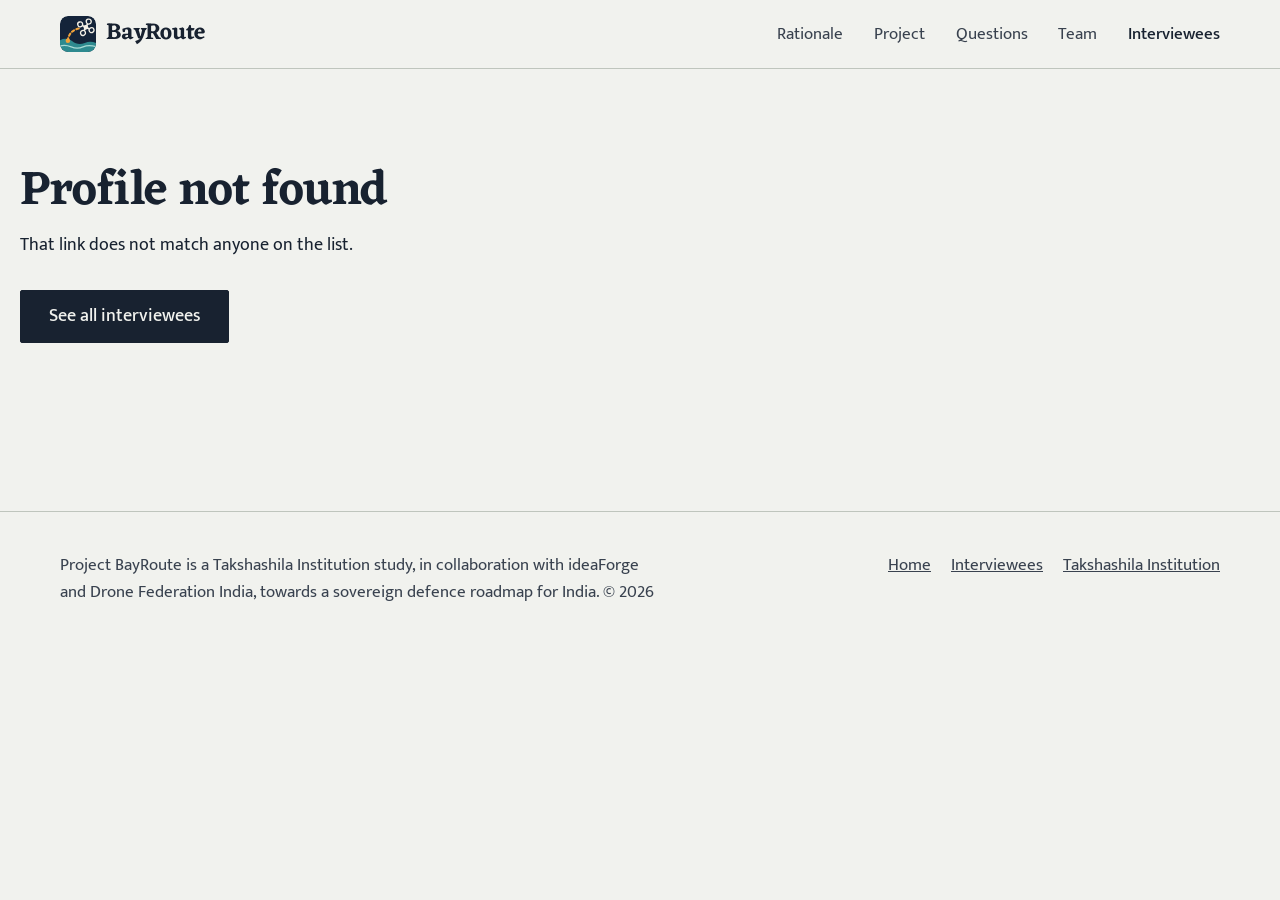
<file: person.html>
<!doctype html>
<html lang="en-IN">
<head>
  <meta charset="utf-8">
  <meta name="viewport" content="width=device-width, initial-scale=1">
  <title>Profile | BayRoute</title>
  <!-- Keeps the draft site out of search engines. Delete this line when you are ready to go public. -->
  <meta name="robots" content="noindex, nofollow">
  <link rel="icon" href="assets/img/favicon.svg" type="image/svg+xml">
  <link rel="preconnect" href="https://fonts.googleapis.com">
  <link rel="preconnect" href="https://fonts.gstatic.com" crossorigin>
  <link href="https://fonts.googleapis.com/css2?family=Eczar:wght@400;500;600;700&family=Mukta:wght@300;400;500;600&display=swap" rel="stylesheet">
  <link rel="stylesheet" href="assets/css/style.css">
</head>
<body data-page="person">
  <a class="skip" href="#main">Skip to content</a>

  <header class="site-header">
    <div class="wrap">
      <a class="brand" href="index.html" aria-label="BayRoute home">
        <img src="assets/img/logo.svg" alt="" width="36" height="36">
        BayRoute
      </a>
      <button class="menu-btn" type="button" aria-expanded="false" aria-controls="nav">Menu</button>
      <nav class="nav" id="nav" aria-label="Main">
        <a href="index.html#rationale">Rationale</a>
        <a href="index.html#project">Project</a>
        <a href="index.html#questions">Questions</a>
        <a href="index.html#team">Team</a>
        <a class="nav-cta" href="interviewees.html">Interviewees</a>
      </nav>
    </div>
  </header>

  <main id="main">
    <div id="profile-root"></div>
  </main>

  <footer class="site-footer site-footer--ruled">
    <div class="wrap">
      <p>Project BayRoute is a Takshashila Institution study, in collaboration with ideaForge and Drone Federation India, towards a sovereign defence roadmap for India. © 2026</p>
      <nav aria-label="Footer">
        <a href="index.html">Home</a>
        <a href="interviewees.html">Interviewees</a>
        <a href="https://takshashila.org.in" target="_blank" rel="noopener">Takshashila Institution</a>
      </nav>
    </div>
  </footer>

  <script src="assets/js/data.js"></script>
  <script src="assets/js/app.js"></script>
</body>
</html>
</file>
<file: assets/css/style.css>
/* =========================================================
   Project BayRoute — stylesheet
   Type: Eczar (display) + Mukta (text), both Indian-designed.
   ========================================================= */

:root {
  --paper:   #F1F2EE;
  --paper-2: #E5E7E1;
  --ink:     #182230;
  --ink-2:   #39424F;
  --rule:    #BFC5BD;
  --brass:   #6E521F;
  --night:   #141D28;
  --night-2: #1E2A38;
  --on-night:#F6F7F3;
  --on-night-2:#D3D9E0;

  /* community colours: used on portrait tiles and labels */
  --c-joint:     #5A2E33;
  --c-army:      #4A5236;
  --c-navy:      #1E3550;
  --c-airforce:  #46617F;
  --c-nscs:      #3B3F46;
  --c-strategic: #5C4A33;
  --c-diplomacy: #2F4A47;
  --c-politics:  #4B3B57;

  --display: "Eczar", Georgia, "Times New Roman", serif;
  --text: "Mukta", "Segoe UI", system-ui, sans-serif;

  --wrap: 1240px;
  --gutter: clamp(16px, 4vw, 40px);
  color-scheme: light;
}

*, *::before, *::after { box-sizing: border-box; }
html { -webkit-text-size-adjust: 100%; scroll-behavior: smooth; }
[id] { scroll-margin-top: 84px; } /* clear the sticky header on in-page links */
body {
  margin: 0;
  background: var(--paper);
  color: var(--ink);
  font-family: var(--text);
  font-weight: 400;
  font-size: 1.125rem;
  line-height: 1.6;
  -webkit-font-smoothing: antialiased;
  text-rendering: optimizeLegibility;
}
img { max-width: 100%; display: block; }
a { color: inherit; }
h1, h2, h3, h4 { font-family: var(--display); font-weight: 600; line-height: 1.12; margin: 0; letter-spacing: -0.01em; }
p { margin: 0 0 1em; }

:focus-visible { outline: 2px solid var(--brass); outline-offset: 3px; }

.wrap { max-width: var(--wrap); margin: 0 auto; padding: 0 var(--gutter); }
.visually-hidden { position: absolute !important; width: 1px; height: 1px; overflow: hidden; clip: rect(0 0 0 0); white-space: nowrap; }
.skip { position: absolute; left: -999px; top: 8px; background: var(--ink); color: var(--paper); padding: 8px 14px; z-index: 50; }
.skip:focus { left: 8px; }

/* ---------- Header ---------- */
.site-header { border-bottom: 1px solid var(--rule); background: var(--paper); position: sticky; top: 0; z-index: 20; }
.site-header .wrap { display: flex; align-items: center; justify-content: space-between; min-height: 68px; gap: 24px; }
.brand { display: inline-flex; align-items: center; gap: 10px; text-decoration: none; font-family: var(--display); font-weight: 600; font-size: 1.45rem; letter-spacing: -0.01em; }
.brand img { width: 36px; height: 36px; flex: none; border-radius: 8px; }
.nav { display: flex; gap: clamp(14px, 2.4vw, 32px); align-items: center; }
.nav a { text-decoration: none; color: var(--ink-2); font-size: 1.08rem; padding: 6px 0; border-bottom: 1px solid transparent; transition: color .2s, border-color .2s; }
.nav a:hover, .nav a[aria-current="page"] { color: var(--ink); border-bottom-color: var(--ink); }
.nav .nav-cta { color: var(--ink); font-weight: 500; }
.menu-btn { display: none; background: none; border: 1px solid var(--rule); color: var(--ink); font: inherit; padding: 6px 12px; border-radius: 2px; cursor: pointer; }

@media (max-width: 760px) {
  .menu-btn { display: inline-block; }
  .nav { display: none; position: absolute; left: 0; right: 0; top: 100%; background: var(--paper); border-bottom: 1px solid var(--rule); flex-direction: column; align-items: stretch; gap: 0; padding: 8px var(--gutter) 16px; }
  .nav.open { display: flex; }
  .nav a { padding: 12px 0; border-bottom: 1px solid var(--rule); }
  .nav a:last-child { border-bottom: 0; }
}

/* ---------- Hero ---------- */
.hero { padding: clamp(48px, 9vw, 112px) 0 clamp(32px, 5vw, 56px); }
.wordmark {
  font-size: clamp(4.2rem, 15vw, 11.5rem);
  font-weight: 600;
  line-height: .86;
  letter-spacing: -0.035em;
  margin: 0 0 clamp(20px, 3vw, 36px);
}
.hero-grid { display: grid; grid-template-columns: minmax(0, 1.25fr) minmax(0, 1fr); gap: clamp(24px, 5vw, 80px); align-items: end; }
.hero-lede { font-family: var(--display); font-weight: 400; font-size: clamp(1.6rem, 2.8vw, 2.25rem); line-height: 1.25; margin: 0; max-width: 24ch; }
.hero-meta { color: var(--ink-2); font-size: 1.15rem; max-width: 40ch; margin: 0; }
.hero-meta strong { color: var(--ink); font-weight: 500; }
@media (max-width: 760px) { .hero-grid { grid-template-columns: 1fr; } }

/* ---------- Home: photo-montage backdrop ----------
   Three photos sit fixed behind the page; the middle one is feathered into
   its neighbours, and one shared tone keeps night and day shots together.
   Sections scroll over it on translucent paper. */
.page-bg { position: fixed; inset: 0; z-index: -1; background: var(--night); overflow: hidden; }
.page-bg span {
  position: absolute; top: 0; bottom: 0;
  background-size: cover; background-repeat: no-repeat;
  filter: grayscale(.35) contrast(1.05) brightness(.82);
}
.page-bg .bg-1 { left: 0;   width: 40%; background-image: url("../img/bg/powai-night.jpg"); background-position: 30% 60%; }
.page-bg .bg-3 { right: 0;  width: 40%; background-image: url("../img/bg/powai-lake.jpg");  background-position: 55% 45%; }
.page-bg .bg-2 {
  left: 27%; width: 46%; z-index: 1;
  background-image: url("../img/bg/taxila.jpg"); background-position: 50% 55%;
  -webkit-mask-image: linear-gradient(90deg, transparent, #000 28%, #000 72%, transparent);
          mask-image: linear-gradient(90deg, transparent, #000 28%, #000 72%, transparent);
}
.page-bg::after {
  content: ""; position: absolute; inset: 0; z-index: 2;
  background:
    linear-gradient(180deg, rgba(20,29,40,.7) 0%, rgba(20,29,40,.45) 50%, rgba(20,29,40,.75) 100%),
    linear-gradient(90deg, rgba(20,29,40,.45), rgba(20,29,40,.1) 70%);
}
@media (max-width: 760px) {
  .page-bg .bg-1, .page-bg .bg-2, .page-bg .bg-3 { left: 0; right: auto; width: 100%; }
  .page-bg .bg-1 { top: 0;   bottom: auto; height: 40%; }
  .page-bg .bg-2 { top: 28%; bottom: auto; height: 46%;
    -webkit-mask-image: linear-gradient(180deg, transparent, #000 25%, #000 75%, transparent);
            mask-image: linear-gradient(180deg, transparent, #000 25%, #000 75%, transparent); }
  .page-bg .bg-3 { top: auto; bottom: 0; height: 40%; }
}

[data-page="home"] { background: var(--night); }
[data-page="home"] .site-header { background: rgba(241,242,238,.96); -webkit-backdrop-filter: blur(10px); backdrop-filter: blur(10px); border-bottom-color: transparent; }
[data-page="home"] .hero { color: #fff; padding-bottom: clamp(48px, 7vw, 88px); text-shadow: 0 1px 2px rgba(10,14,20,.6), 0 2px 28px rgba(10,14,20,.7); }
[data-page="home"] .hero-meta, [data-page="home"] .hero-meta strong { color: #fff; }
[data-page="home"] .section { background: rgba(241,242,238,.95); -webkit-backdrop-filter: blur(10px) saturate(.7); backdrop-filter: blur(10px) saturate(.7); }
[data-page="home"] #partners + .section { margin-top: clamp(48px, 7vw, 88px); }
[data-page="home"] .band { margin-top: clamp(48px, 7vw, 88px); background: rgba(20,29,40,.94); -webkit-backdrop-filter: blur(14px); backdrop-filter: blur(14px); }
[data-page="home"] .site-footer { background: var(--paper); }
.photo-credits { flex-basis: 100%; order: 3; font-size: .94rem; max-width: none !important; }

/* ---------- The four panels ---------- */
.panels {
  display: flex;
  gap: 6px;
  height: clamp(380px, 64vh, 640px);
  padding: 0 var(--gutter);
  max-width: calc(var(--wrap) + 160px);
  margin: 0 auto;
}
.panel {
  position: relative;
  flex: 1 1 0;
  min-width: 0;
  overflow: hidden;
  text-decoration: none;
  color: var(--on-night);
  background-color: var(--night);
  transition: flex-grow .7s cubic-bezier(.2,.7,.2,1);
}
.panel-media {
  position: absolute; inset: 0;
  background-size: cover, cover;
  background-position: center, center;
  background-repeat: no-repeat;
  filter: saturate(.82);
  transform: scale(1.02);
  transition: transform 1.2s cubic-bezier(.2,.7,.2,1), filter .6s;
}
/* A real photo (if present) sits on top of the drawn placeholder. */
.panel--takshashila .panel-media { background-image: url("../img/panels/takshashila.jpg"), url("../img/panels/takshashila.svg"); }
.panel--ideaforge   .panel-media { background-image: url("../img/panels/ideaforge.jpg"),   url("../img/panels/ideaforge.svg"); }
.panel--dfi         .panel-media { background-image: url("../img/panels/dfi.jpg"),         url("../img/panels/dfi.svg"); }
.panel--bayroute    .panel-media { background-image: url("../img/panels/bayroute.jpg"),    url("../img/panels/bayroute.svg"); }

.panel::after {
  content: ""; position: absolute; inset: 0;
  background: linear-gradient(180deg, rgba(10,14,20,0) 25%, rgba(10,14,20,.55) 55%, rgba(10,14,20,.92) 100%);
  pointer-events: none;
}
.panel-body { position: absolute; left: 0; right: 0; bottom: 0; padding: clamp(18px, 2.2vw, 28px); z-index: 1; }
.panel-kind { display: block; font-size: 1rem; font-weight: 500; letter-spacing: .02em; color: var(--on-night-2); margin-bottom: 4px; }
.panel-name { font-family: var(--display); font-weight: 600; font-size: clamp(1.5rem, 2.2vw, 2rem); line-height: 1.1; display: block; }
.panel-desc {
  display: block; font-size: 1.08rem; line-height: 1.45; color: var(--on-night);
  max-width: 30ch; margin: 10px 0 0;
  opacity: 0; max-height: 0; overflow: hidden;
  transition: opacity .5s .1s, max-height .6s;
}
@media (hover: hover) and (min-width: 761px) {
  .panels:hover .panel { flex-grow: .8; }
  .panels .panel:hover, .panels .panel:focus-visible { flex-grow: 2.1; }
  .panel:hover .panel-media, .panel:focus-visible .panel-media { transform: scale(1.06); filter: saturate(1); }
  .panel:hover .panel-desc, .panel:focus-visible .panel-desc { opacity: 1; max-height: 8em; }
}
@media (hover: none), (max-width: 760px) {
  .panel-desc { opacity: 1; max-height: none; }
}
@media (max-width: 760px) {
  .panels { display: grid; grid-template-columns: 1fr 1fr; height: auto; gap: 6px; }
  .panel { aspect-ratio: 3 / 4; }
  .panel-desc { font-size: 1rem; }
}
@media (max-width: 420px) {
  .panels { grid-template-columns: 1fr; }
  .panel { aspect-ratio: 4 / 3; }
}

/* page-load: the panels rise once, in sequence */
@media (prefers-reduced-motion: no-preference) {
  .panels .panel { animation: rise .9s cubic-bezier(.2,.7,.2,1) both; }
  .panels .panel:nth-child(2) { animation-delay: .08s; }
  .panels .panel:nth-child(3) { animation-delay: .16s; }
  .panels .panel:nth-child(4) { animation-delay: .24s; }
}
@keyframes rise { from { opacity: 0; transform: translateY(18px); } to { opacity: 1; transform: none; } }

/* ---------- Sections ---------- */
.section { padding: clamp(64px, 9vw, 120px) 0; }
.section + .section { border-top: 1px solid var(--rule); }
.split { display: grid; grid-template-columns: minmax(0, 1fr) minmax(0, 1.55fr); gap: clamp(24px, 6vw, 96px); }
.split h2 { font-size: clamp(2.05rem, 3.6vw, 3rem); max-width: 14ch; }
.prose { max-width: 64ch; }
.prose p { font-size: 1.2rem; }
.prose .big { font-family: var(--display); font-size: clamp(1.45rem, 2.2vw, 1.8rem); line-height: 1.35; font-weight: 400; margin-bottom: 1.1em; }
.section-intro { color: var(--ink-2); margin: 0; align-self: end; max-width: 52ch; font-size: 1.2rem; }
.aside-note { margin-top: 2em; padding-top: 1.2em; border-top: 1px solid var(--rule); color: var(--ink-2); }
.prose .aside-note p { font-size: 1.12rem; }
.aside-note h3 { font-size: 1.3rem; color: var(--ink); margin-bottom: .35em; }
@media (max-width: 760px) { .split { grid-template-columns: 1fr; } }

/* approach: a real sequence, so it is numbered */
.steps { list-style: none; margin: 0; padding: 0; counter-reset: step; display: grid; gap: 0; }
.steps li { counter-increment: step; display: grid; grid-template-columns: 3.2rem 1fr; gap: 0 18px; padding: 22px 0; border-top: 1px solid var(--rule); }
.steps li:last-child { border-bottom: 1px solid var(--rule); }
.steps li::before { content: counter(step); font-family: var(--display); font-size: 2.3rem; line-height: 1; color: var(--brass); grid-row: span 2; }
.steps h3 { font-size: 1.5rem; margin-bottom: 4px; }
.steps p { margin: 0; color: var(--ink-2); max-width: 56ch; font-size: 1.15rem; }

/* small label above each home-page section heading */
.eyebrow { font: 600 .95rem/1.2 var(--text); letter-spacing: .12em; text-transform: uppercase; color: var(--brass); margin: 0 0 14px; }

/* hero: the study at a glance */
.hero-facts {
  list-style: none; padding: 0; margin: clamp(28px, 4vw, 48px) 0 0;
  display: grid; grid-template-columns: repeat(3, minmax(0, 1fr)); gap: 0 clamp(20px, 4vw, 56px);
}
.hero-facts li { border-top: 1px solid rgba(255,255,255,.45); padding-top: 14px; }
.fact-value { display: block; font-family: var(--display); font-weight: 600; font-size: clamp(1.6rem, 2.6vw, 2.2rem); line-height: 1.1; }
.fact-label { display: block; margin-top: 4px; font-size: 1.05rem; }
@media (max-width: 760px) {
  .hero-facts { grid-template-columns: 1fr; }
  .hero-facts li { display: flex; align-items: baseline; gap: 12px; padding: 10px 0; }
  .fact-value { flex: none; min-width: 6.2em; font-size: 1.45rem; }
  .fact-label { margin: 0; font-size: 1rem; }
}

/* rationale: cost of dependence vs what sovereignty provides */
.contrast { display: grid; grid-template-columns: repeat(2, minmax(0, 1fr)); gap: clamp(16px, 2.4vw, 28px); margin-top: clamp(32px, 4vw, 52px); }
.contrast-card { background: #fff; border: 1px solid var(--rule); border-top: 5px solid var(--tone); padding: clamp(22px, 3vw, 34px); }
.contrast-card--cost { --tone: #8C3B2B; }
.contrast-card--gain { --tone: #2E6F73; }
.contrast-card h3 { font-size: clamp(1.4rem, 2vw, 1.7rem); margin-bottom: 10px; }
.contrast-card ul { list-style: none; padding: 0; margin: 0; }
.contrast-card li { position: relative; padding: 14px 0 14px 28px; border-top: 1px solid var(--rule); font-size: 1.15rem; line-height: 1.5; }
.contrast-card li::before { content: ""; position: absolute; left: 2px; top: 1.15em; width: 10px; height: 10px; background: var(--tone); }
@media (max-width: 760px) { .contrast { grid-template-columns: 1fr; } }

/* project: the first-principles chain */
.chain {
  list-style: none; padding: 0; margin: clamp(40px, 5vw, 64px) 0 0; position: relative;
  display: grid; grid-template-columns: repeat(5, minmax(0, 1fr)); gap: clamp(12px, 1.6vw, 20px);
}
.chain::before { content: ""; position: absolute; left: 10%; right: 10%; top: 23px; height: 2px; background: var(--brass); }
.chain li { position: relative; display: flex; flex-direction: column; align-items: center; text-align: center; }
.chain-n {
  width: 48px; height: 48px; border-radius: 50%; display: grid; place-items: center; z-index: 1;
  background: var(--night); color: #fff; font: 600 1.3rem/1 var(--display); box-shadow: 0 0 0 6px var(--paper);
}
.chain h3 { font-size: 1.3rem; margin: 16px 0 6px; }
.chain p { margin: 0; color: var(--ink-2); font-size: 1.06rem; line-height: 1.5; }
.chain li:last-child .chain-n { background: var(--brass); }
@media (max-width: 1000px) {
  .chain { grid-template-columns: 1fr; gap: 0; }
  .chain::before { display: none; }
  .chain li:not(:last-child)::before { content: ""; position: absolute; left: 23px; top: 48px; bottom: 0; width: 2px; background: var(--brass); }
  .chain li { display: grid; grid-template-columns: 48px 1fr; gap: 0 18px; align-items: start; text-align: left; padding-bottom: 24px; }
  .chain li:last-child { padding-bottom: 0; }
  .chain-n { grid-row: span 2; }
  .chain h3 { margin: 10px 0 4px; }
}
.project-notes { margin-top: clamp(32px, 4vw, 56px); }
.aside-note--first { margin-top: 0; }

/* key questions */
.kq { list-style: none; padding: 0; margin: clamp(32px, 4vw, 52px) 0 0; counter-reset: kq; }
.kq li {
  counter-increment: kq;
  display: grid; grid-template-columns: 4.5rem minmax(0, 17rem) minmax(0, 1fr); gap: 0 clamp(16px, 3vw, 40px);
  padding: clamp(22px, 3vw, 32px) 0; border-top: 1px solid var(--rule);
}
.kq li:last-child { border-bottom: 1px solid var(--rule); }
.kq li::before { content: counter(kq, decimal-leading-zero); font: 500 clamp(2.2rem, 3.4vw, 3rem)/1 var(--display); color: var(--brass); }
.kq h3 { font-size: clamp(1.4rem, 2vw, 1.65rem); padding-top: 4px; }
.kq p { margin: 0; font-size: 1.2rem; line-height: 1.55; color: var(--ink); max-width: 64ch; }
@media (max-width: 860px) {
  .kq li { grid-template-columns: 3.6rem 1fr; }
  .kq li::before { grid-row: span 2; }
  .kq h3 { margin-bottom: 8px; padding-top: 2px; }
}

/* team: six equal cards, so every name gets the same weight */
.team {
  list-style: none; padding: 0; margin: clamp(32px, 4vw, 48px) 0 0;
  display: grid; grid-template-columns: repeat(3, minmax(0, 1fr)); gap: clamp(14px, 2vw, 24px);
}
.member {
  display: flex; flex-direction: column; align-items: center; justify-content: center; text-align: center;
  min-height: 132px; padding: 24px 18px;
  background: #fff; border: 1px solid var(--rule); border-top: 4px solid var(--org, var(--ink));
}
.member--takshashila { --org: #6B4E1E; }
.member--ideaforge   { --org: #1E3550; }
.member--dfi         { --org: #2E6F73; }
.member-name { font-family: var(--display); font-size: clamp(1.4rem, 2vw, 1.75rem); font-weight: 600; line-height: 1.2; color: var(--ink); }
.member-org { margin-top: 8px; font-size: 1.05rem; color: var(--ink-2); }
@media (max-width: 900px) { .team { grid-template-columns: repeat(2, minmax(0, 1fr)); } }
@media (max-width: 520px) { .team { grid-template-columns: 1fr; } .member { min-height: 0; padding: 20px 16px; } }

/* ---------- Dark invitation band ---------- */
.band { background: var(--night); color: var(--on-night); padding: clamp(64px, 9vw, 120px) 0; }
.band h2 { font-size: clamp(2.4rem, 5vw, 4.2rem); max-width: 16ch; margin-bottom: 20px; }
.band p { color: var(--on-night-2); max-width: 54ch; font-size: 1.2rem; }
.band-grid { display: grid; grid-template-columns: minmax(0, 1.2fr) minmax(0, 1fr); gap: clamp(32px, 6vw, 96px); align-items: end; }
.community-links { list-style: none; margin: 0; padding: 0; }
.community-links a { display: flex; justify-content: space-between; gap: 16px; padding: 12px 0; border-top: 1px solid rgba(233,235,230,.16); text-decoration: none; color: var(--on-night); font-size: 1.12rem; transition: padding-left .3s; }
.community-links li:last-child a { border-bottom: 1px solid rgba(233,235,230,.16); }
.community-links a:hover { padding-left: 8px; }
.community-links span:last-child { color: var(--on-night-2); font-variant-numeric: tabular-nums; }
@media (max-width: 860px) { .band-grid { grid-template-columns: 1fr; } }

.button {
  display: inline-flex; align-items: center; gap: 10px;
  font: 500 1.12rem/1 var(--text);
  padding: 17px 28px; margin-top: 12px;
  background: var(--on-night); color: var(--night);
  text-decoration: none; border: 1px solid var(--on-night); border-radius: 2px;
  transition: background .2s, color .2s;
}
.button:hover { background: transparent; color: var(--on-night); }
.button--ink { background: var(--ink); color: var(--paper); border-color: var(--ink); }
.button--ink:hover { background: transparent; color: var(--ink); }
.button--quiet { background: transparent; color: var(--ink); border-color: var(--rule); }
.button--quiet:hover { border-color: var(--ink); }

/* ---------- Footer ---------- */
.site-footer { padding: 40px 0 56px; color: var(--ink-2); font-size: 1.04rem; }
.site-footer .wrap { display: flex; flex-wrap: wrap; justify-content: space-between; gap: 16px 40px; }
.site-footer p { margin: 0; max-width: 60ch; }
.site-footer nav { display: flex; gap: 20px; flex-wrap: wrap; }
.site-footer a { color: var(--ink-2); }
.site-footer a:hover { color: var(--ink); }
.band + .site-footer { border-top: 0; }
.site-footer--ruled { border-top: 1px solid var(--rule); margin-top: 72px; }

/* =========================================================
   Interviewees page
   ========================================================= */
.page-head { padding: clamp(48px, 7vw, 88px) 0 clamp(24px, 3vw, 36px); }
.page-head h1 { font-size: clamp(2.8rem, 7vw, 5.6rem); letter-spacing: -0.03em; line-height: .95; margin-bottom: 20px; }
.page-head-grid { display: flex; justify-content: space-between; align-items: flex-end; gap: 24px 48px; flex-wrap: wrap; }
.page-head p { max-width: 60ch; color: var(--ink-2); font-size: 1.2rem; margin: 0; }

.toolbar { position: sticky; top: 68px; z-index: 10; background: var(--paper); border-top: 1px solid var(--rule); border-bottom: 1px solid var(--rule); }
.toolbar .wrap { display: flex; gap: 16px; align-items: center; justify-content: space-between; padding-top: 12px; padding-bottom: 12px; }
.filters { display: flex; flex-wrap: wrap; gap: 6px; flex: 1 1 auto; min-width: 0; overflow-x: auto; scrollbar-width: none; -ms-overflow-style: none; padding: 2px; }
.filters::-webkit-scrollbar { display: none; }
.chip {
  flex: none; font: 400 1.04rem/1 var(--text); color: var(--ink-2);
  background: transparent; border: 1px solid var(--rule); border-radius: 999px;
  padding: 9px 14px 8px; cursor: pointer; white-space: nowrap;
  transition: color .2s, border-color .2s, background .2s;
}
.chip:hover { color: var(--ink); border-color: var(--ink-2); }
.chip[aria-pressed="true"] { background: var(--ink); color: var(--paper); border-color: var(--ink); }
.chip .count { opacity: .6; margin-left: 4px; font-variant-numeric: tabular-nums; }
.search { flex: none; position: relative; display: block; }
.search input {
  font: 400 1.08rem/1 var(--text); color: var(--ink);
  background: transparent; border: 0; border-bottom: 1px solid var(--ink-2);
  padding: 8px 4px 7px 26px; width: 220px; border-radius: 0;
}
.search input:focus { outline: none; border-bottom-color: var(--ink); }
.search svg { position: absolute; left: 2px; top: 50%; transform: translateY(-50%); width: 16px; height: 16px; color: var(--ink-2); }
@media (max-width: 760px) {
  .toolbar { top: 68px; }
  .search, .search input { width: 100%; }
  .filters { flex-wrap: nowrap; margin: 0 calc(-1 * var(--gutter)); padding: 2px var(--gutter); }
}

.group { padding: clamp(40px, 5vw, 64px) 0 8px; }
.group[hidden] { display: none; }
.group-head { display: flex; align-items: baseline; justify-content: space-between; gap: 16px; padding-bottom: 14px; margin-bottom: 26px; border-bottom: 1px solid var(--ink); flex-wrap: wrap; }
.group-head h2 { font-size: clamp(1.75rem, 2.8vw, 2.3rem); display: flex; align-items: center; gap: 12px; }
.group-head h2::before { content: ""; width: 12px; height: 12px; background: var(--cat, var(--ink)); flex: none; transform: translateY(-1px); }
.group-head p { margin: 0; color: var(--ink-2); max-width: 48ch; font-size: 1.1rem; }

.grid { display: grid; grid-template-columns: repeat(auto-fill, minmax(210px, 1fr)); gap: 36px 24px; }
.card { text-decoration: none; color: var(--ink); display: block; }
.card[hidden] { display: none; }
.portrait {
  position: relative; aspect-ratio: 4 / 5; overflow: hidden;
  background: var(--cat, var(--ink));
  color: rgba(241,242,238,.92);
  display: grid; place-items: center;
}
.portrait .initials { font-family: var(--display); font-weight: 500; font-size: clamp(2.6rem, 4.4vw, 3.6rem); letter-spacing: .02em; line-height: 1; }
.portrait::before {
  /* fine engraved texture so monograms feel like printed plates */
  content: ""; position: absolute; inset: 0;
  background: repeating-linear-gradient(135deg, rgba(255,255,255,.035) 0 1px, transparent 1px 7px);
}
.portrait img { position: absolute; inset: 0; width: 100%; height: 100%; object-fit: cover; filter: grayscale(.25); transition: filter .5s, transform .8s cubic-bezier(.2,.7,.2,1); }
.card:hover .portrait img { filter: grayscale(0); transform: scale(1.03); }
.card:hover .portrait .initials { transform: translateY(-2px); }
.portrait .initials { transition: transform .4s; }
.card-name { font-family: var(--display); font-weight: 600; font-size: 1.32rem; line-height: 1.2; margin: 14px 0 4px; }
.card-name .rank { font-weight: 400; color: var(--ink-2); }
.card-role { font-size: 1.04rem; color: var(--ink-2); line-height: 1.4; margin: 0; }
.card:hover .card-name { text-decoration: underline; text-decoration-thickness: 1px; text-underline-offset: 4px; }

@media (max-width: 520px) {
  .grid { grid-template-columns: 1fr 1fr; gap: 28px 14px; }
  .card-name { font-size: 1.14rem; margin-top: 10px; }
  .card-role { font-size: .98rem; }
  .portrait .initials { font-size: 2.3rem; }
}
.empty { padding: 64px 0; color: var(--ink-2); }
.empty button { font: inherit; color: var(--ink); background: none; border: 0; text-decoration: underline; cursor: pointer; padding: 0; }

[data-cat="joint"]     { --cat: var(--c-joint); }
[data-cat="army"]      { --cat: var(--c-army); }
[data-cat="navy"]      { --cat: var(--c-navy); }
[data-cat="airforce"]  { --cat: var(--c-airforce); }
[data-cat="nscs"]      { --cat: var(--c-nscs); }
[data-cat="strategic"] { --cat: var(--c-strategic); }
[data-cat="diplomacy"] { --cat: var(--c-diplomacy); }
[data-cat="politics"]  { --cat: var(--c-politics); }

/* =========================================================
   Person page
   ========================================================= */
.crumbs { display: flex; justify-content: space-between; gap: 16px; align-items: center; padding: 22px 0; border-bottom: 1px solid var(--rule); font-size: 1.06rem; flex-wrap: wrap; }
.crumbs a { color: var(--ink-2); text-decoration: none; }
.crumbs a:hover { color: var(--ink); text-decoration: underline; text-underline-offset: 3px; }
.pager { display: flex; gap: 20px; }

.profile { display: grid; grid-template-columns: minmax(240px, 340px) minmax(0, 1fr); gap: clamp(28px, 6vw, 96px); padding: clamp(36px, 5vw, 64px) 0 clamp(64px, 8vw, 104px); }
.profile-side { position: sticky; top: 100px; align-self: start; }
.profile-side .portrait .initials { font-size: clamp(3.4rem, 6vw, 5rem); }
.profile-cat { display: inline-flex; align-items: center; gap: 8px; margin-top: 18px; font-size: 1.04rem; color: var(--ink-2); text-decoration: none; }
.profile-cat::before { content: ""; width: 10px; height: 10px; background: var(--cat); }
.profile-cat:hover { color: var(--ink); }
.status { display: block; margin-top: 6px; font-size: 1.04rem; color: var(--ink-2); }
.status b { color: var(--brass); font-weight: 500; }

.profile-main h1 { font-size: clamp(2.4rem, 5.4vw, 4.2rem); letter-spacing: -0.025em; line-height: 1; }
.profile-main h1 .rank { display: block; font-size: .42em; font-weight: 400; letter-spacing: 0; color: var(--ink-2); margin-bottom: 10px; }
.profile-role { font-family: var(--display); font-size: clamp(1.3rem, 2vw, 1.6rem); color: var(--ink-2); margin: 14px 0 0; font-weight: 400; }

.block { margin-top: clamp(40px, 5vw, 60px); max-width: 68ch; }
.block > h2 { font-size: 1.65rem; padding-bottom: 12px; border-bottom: 1px solid var(--ink); margin-bottom: 20px; }
.bio p { font-size: 1.2rem; }
.focus { font-family: var(--display); font-size: clamp(1.2rem, 1.8vw, 1.4rem); line-height: 1.45; padding-left: 20px; border-left: 2px solid var(--brass); margin: 0; }

.q-part { margin-top: 32px; }
.q-part:first-of-type { margin-top: 0; }
.q-part h3 { font-size: 1.32rem; margin-bottom: 4px; }
.q-part .q-note { color: var(--ink-2); font-size: 1.08rem; margin: 0 0 14px; }
.q-list { margin: 0; padding: 0; list-style: none; }
.q-list li { display: grid; grid-template-columns: 2.4rem 1fr; gap: 12px; padding: 14px 0; border-top: 1px solid var(--rule); font-size: 1.15rem; line-height: 1.55; }
.q-list li:last-child { border-bottom: 1px solid var(--rule); }
.q-num { font-family: var(--display); color: var(--brass); font-variant-numeric: tabular-nums; font-size: 1.1rem; line-height: 1.45; }
.q-actions { display: flex; gap: 12px; flex-wrap: wrap; margin-top: 28px; }
.q-actions .button { margin-top: 0; padding: 13px 20px; }

.not-found { padding: 96px 0; }
.not-found h1 { font-size: clamp(2rem, 4vw, 3rem); margin-bottom: 12px; }

@media (max-width: 820px) {
  .profile { grid-template-columns: 1fr; }
  .profile-side { position: static; display: grid; grid-template-columns: 140px 1fr; gap: 18px; align-items: end; }
  .profile-side .portrait .initials { font-size: 2.6rem; }
  .profile-side .profile-cat { margin-top: 0; }
}

/* ---------- Print: a clean interview sheet ---------- */
@media print {
  .site-header, .crumbs, .q-actions, .site-footer, .skip { display: none !important; }
  body { background: #fff; font-size: 11pt; }
  .profile { display: block; padding: 0; }
  .profile-side { display: none; }
  .block { max-width: none; margin-top: 18pt; }
  .q-list li { break-inside: avoid; }
  a { text-decoration: none; }
}

@media (prefers-reduced-motion: reduce) {
  *, *::before, *::after { transition: none !important; animation: none !important; scroll-behavior: auto !important; }
}
</file>
